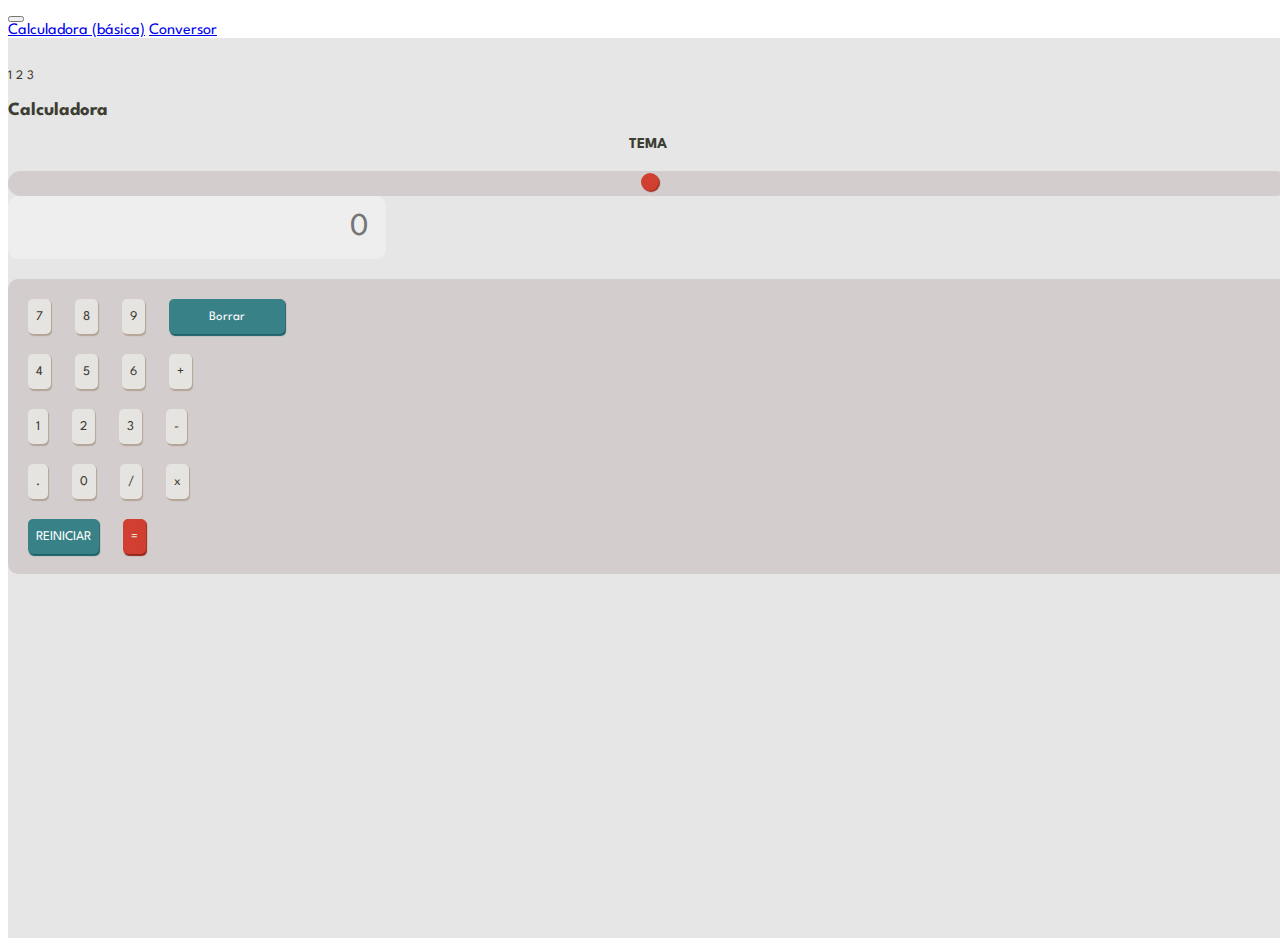
<file: index.html>
<!DOCTYPE html>
<html lang="es">

<head>
    <!-- Configuración Básica de Metas -->
    <meta charset="UTF-8">
    <meta http-equiv="X-UA-Compatible" content="IE=edge">
    <meta name="viewport" content="width=device-width, initial-scale=1.0">

    <!-- Descripción para Búsquedas de Google -->
    <meta name="description"
        content="Esta calculadora Responsiva es un proyecto y un desafío realizado por Frontend Mentor">


    <title>Calculadora</title>

    <!-- Favicon -->
    <link rel="shortcut icon" href="images/favicon-32x32.png" type="image/x-icon">

    <!-- link CSS de Bootstrap-->

    <link href="https://cdn.jsdelivr.net/npm/bootstrap@5.0.2/dist/css/bootstrap.min.css" rel="stylesheet"
        integrity="sha384-EVSTQN3/azprG1Anm3QDgpJLIm9Nao0Yz1ztcQTwFspd3yD65VohhpuuCOmLASjC" crossorigin="anonymous">

    <!-- Estilos CSS por defecto -->
    <link rel="stylesheet" href="style.css">

</head>

<body>
    <nav class="navbar navbar-expand-lg navbar-light bg-light">
        <a class="navbar-brand" href="#"></a>
        <button class="navbar-toggler" type="button" data-toggle="collapse" data-target="#navbarNavAltMarkup"
            aria-controls="navbarNavAltMarkup" aria-expanded="false" aria-label="Toggle navigation">
            <span class="navbar-toggler-icon"></span>
        </button>
        <div class="collapse navbar-collapse" id="navbarNavAltMarkup">
            <div class="navbar-nav">
                <a class="nav-item nav-link " href="index.html">Calculadora <span
                        class="sr-only">(básica)</span></a>
                <a class="nav-item nav-link active" href="conversor.html">Conversor</a>
            </div>
        </div>
    </nav>

    <div class="calc container-fluid">
        <br><br>
        <div class="row calc-content justify-content-center w-100 mx-auto">
            <div class="col-12 col-md-8 col-lg-6 col-xl-4 ">

                <!-- Parte superior de la Calculadora -->
                <div class="container calc-top">

                    <!-- 3 opciones de tema -->
                    <div class="row justify-content-end">
                        <span class="col-1">1</span>
                        <span class="col-1">2</span>
                        <span class="col-1">3</span>
                    </div>

                    <!-- Opciones de cambio de tema  -->
                    <div class="calc-top row">

                        <h3 class="col-6">Calculadora</h3>
                        <h4 class="col-3">Tema</h4>

                        <div class="col-3 toggle">
                            <div class="btn-group">
                                <input type="range" id="btnTheme" min="1" max="3" value="1"
                                    onchange="myFunction_set(this.value);">
                                
                            </div>
                        </div>

                    </div>

                    <!-- Campo para colocar resultado  -->
                    <div class="calc-top-result row">
                        <input type="text" class="col-12" id="result" placeholder="0" disabled></input>
                    </div>
                </div>

                <!-- Parte inferior de la calculadora -->
                <div class="calc-keys">

                    <!-- Todas las teclas/botones para que la calculadora funcione -->
                    <div class="container">
                        <div class="row">
                            <input class="col" type="button" value="7" onclick="input('7')">
                            <input class="col" type="button" value="8" onclick="input('8')">
                            <input class="col" type="button" value="9" onclick="input('9')">
                            <input class="col" type="button" value="Borrar" id="del" onclick="del()">
                        </div>
                        <div class="row">
                            <input class="col" type="button" value="4" onclick="input('4')">
                            <input class="col" type="button" value="5" onclick="input('5')">
                            <input class="col" type="button" value="6" onclick="input('6')">
                            <input class="col" type="button" value="+" onclick="input('+')">
                        </div>
                        <div class="row">
                            <input class="col" type="button" value="1" onclick="input('1')">
                            <input class="col" type="button" value="2" onclick="input('2')">
                            <input class="col" type="button" value="3" onclick="input('3')">
                            <input class="col" type="button" value="-" onclick="input('-')">
                        </div>
                        <div class="row">
                            <input class="col" type="button" value="." onclick="input('.')">
                            <input class="col" type="button" value="0" onclick="input('0')">
                            <input class="col" type="button" value="/" onclick="input('/')">
                            <input class="col" type="button" value="x" onclick="input('*')">
                        </div>
                        <div class="row">
                            <input class="col" type="button" value="REINICIAR" id="reset" onclick="reset()">
                            <input class="col" type="button" value="=" id="equals" onclick="calc()">
                        </div>
                    </div>

                </div>

            </div>
        </div>
        <br>
    </div>

    <!-- Link Boostrap JS  -->
    <script src="https://cdn.jsdelivr.net/npm/bootstrap@5.0.2/dist/js/bootstrap.bundle.min.js"
        integrity="sha384-MrcW6ZMFYlzcLA8Nl+NtUVF0sA7MsXsP1UyJoMp4YLEuNSfAP+JcXn/tWtIaxVXM"
        crossorigin="anonymous"></script>
    <script src="https://cdn.jsdelivr.net/npm/bootstrap@5.0.2/dist/js/bootstrap.bundle.min.js"
        integrity="sha384-MrcW6ZMFYlzcLA8Nl+NtUVF0sA7MsXsP1UyJoMp4YLEuNSfAP+JcXn/tWtIaxVXM"
        crossorigin="anonymous"></script>

    <!-- Link Script Js -->
    <script src="script.js"></script>
</body>

</html>
</file>
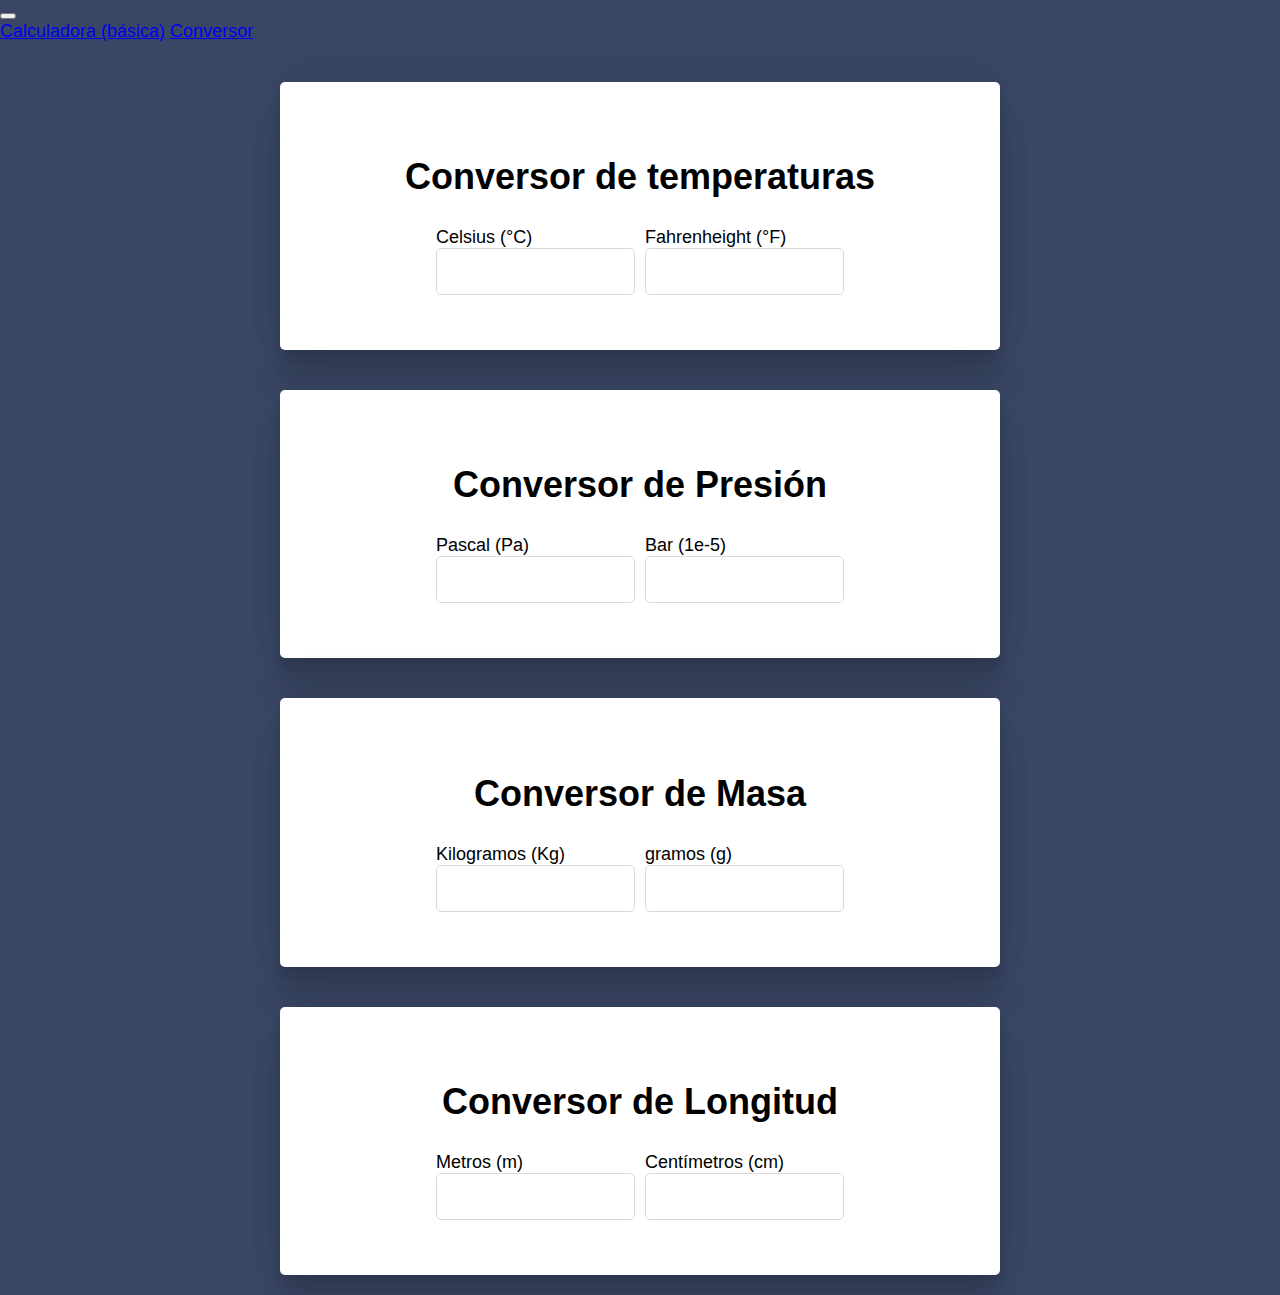
<file: conversor.html>
<!DOCTYPE html>
<html lang="es">

<head>
    <meta charset="UTF-8">
    <meta http-equiv="X-UA-Compatible" content="IE=edge">
    <meta name="viewport" content="width=device-width, initial-scale=1.0">
    <title>Conversor de Temperatura</title>
    <link rel="stylesheet" href="conversor.css">
    <link href="https://cdn.jsdelivr.net/npm/bootstrap@5.0.2/dist/css/bootstrap.min.css" rel="stylesheet"
        integrity="sha384-EVSTQN3/azprG1Anm3QDgpJLIm9Nao0Yz1ztcQTwFspd3yD65VohhpuuCOmLASjC" crossorigin="anonymous">
</head>

<body class="dark">
    <nav class="navbar navbar-expand-lg navbar-light bg-light">
        <a class="navbar-brand" href="#"></a>
        <button class="navbar-toggler" type="button" data-toggle="collapse" data-target="#navbarNavAltMarkup"
            aria-controls="navbarNavAltMarkup" aria-expanded="false" aria-label="Toggle navigation">
            <span class="navbar-toggler-icon"></span>
        </button>
        <div class="collapse navbar-collapse" id="navbarNavAltMarkup">
            <div class="navbar-nav">
                <a class="nav-item nav-link active" href="index.html">Calculadora <span class="sr-only">(básica)</span></a>
                <a class="nav-item nav-link" href="conversor.html">Conversor</a>
            </div>
        </div>
    </nav>
    <main class="main">
        <div class="document">
            <h1 class="title">Conversor de temperaturas</h1>
            <form class="form">
                <div class="field">
                    <label class="label">Celsius (°C)</label>
                    <input required type="number" id="celsius">
                </div>
                <div class="field">
                    <label class="label">Fahrenheight (°F)</label>
                    <input required type="number" id="fahrenheight">
                </div>
            </form>
        </div>

    </main>
    <main class="main">
        <div class="document">
            <h1 class="title">Conversor de Presión</h1>
            <form class="form">
                <div class="field">
                    <label class="label">Pascal (Pa)</label>
                    <input required type="number" id="pascal">
                </div>
                <div class="field">
                    <label class="label">Bar (1e-5)</label>
                    <input required type="number" id="bar">
                </div>
            </form>
        </div>

    </main>
    <main class="main">
        <div class="document">
            <h1 class="title">Conversor de Masa</h1>
            <form class="form">
                <div class="field">
                    <label class="label">Kilogramos (Kg)</label>
                    <input required type="number" id="kilogramos">
                </div>
                <div class="field">
                    <label class="label">gramos (g)</label>
                    <input required type="number" id="gramos">
                </div>
            </form>
        </div>
    </main>
    <main class="main">
        <div class="document">
            <h1 class="title">Conversor de Longitud</h1>
            <form class="form">
                <div class="field">
                    <label class="label">Metros (m)</label>
                    <input required type="number" id="metros">
                </div>
                <div class="field">
                    <label class="label">Centímetros (cm)</label>
                    <input required type="number" id="centimetros">
                </div>
            </form>
        </div>
    </main>
    <script src="./conversor.js"></script>
</body>

</html>
</file>
<file: style.css>
/* Importing Font */
@import url('https://fonts.googleapis.com/css2?family=Spartan:wght@700&display=swap');

/* Font settings */
*{
    font-family: 'Spartan', sans-serif;
}

/* Cores */
:root{
    --background          : #3a4764;
    --background-dark     : #232c43;
    --background-very-dark: #182034;


    --key-color-top       : #ffffff;
    --key-color-bottom    : #3a4764;
    --key-background      : #eae3dc;
    --key-background-dark : #dfd9d2;
    --key-shadow          : #b4a597;

    --key-blue-background : #637097;
    --key-blue-shadow     : #404e72;

    --key-red-background  : #d03f2f;
    --key-red-shadow      : #93261a;

    --transition: 1s;
}

/* Background settings */
.calc{
    background-color: var(--background);
    min-width: 100vw;
    min-height: 100vh;
    /* transition: var(--transition); */
}


/* Top of the calculator */
.calc-top h3{
    color: var(--key-color-top);
    transition: var(--transition);
}

.calc-top h4{
    color: var(--key-color-top);
    text-transform: uppercase;
    font-size: 15px;
    text-align: center;
    margin-top: 5px;
    transition: var(--transition);
}
.calc-top span{
    color: var(--key-color-top);
    font-size: 13px;
    transition: var(--transition);
}
.calc-top-result input{
    background-color: var(--background-very-dark); 
    color: var(--key-color-top);
    border: none;
    margin-bottom: 20px;
    text-align: right;
    padding: 17px;
    font-size: 32px;
    border-radius: 10px;
    transition: var(--transition);
}

/* Keys or Bottons */
.calc-keys{
    background-color: var(--background-dark);
    border-radius: 10px;
    padding: 10px;
    transition: var(--transition);
}
.calc-keys input{
    background-color: var(--key-background);
    color: var(--key-color-bottom);
    border: 2px solid var(--key-background);
    border-radius: 5px;
    box-shadow: 1px 1.5px 1px var(--key-shadow);
    margin: 10px;
    height: 35px;
    transition: var(--transition);
}
#reset, #del{
    background-color: var(--key-blue-background);
    color: #FFF;
    box-shadow: 1px 1.5px 1px var(--key-blue-shadow);
    border: 2px solid var(--key-blue-background);
    transition: var(--transition);
}
#del{
    font-size: 13px;
    padding: 0 3%;
}
#equals{
    background-color: var(--key-red-background);
    color: var(--key-background);
    box-shadow: 1px 1.5px 1px var(--key-red-shadow);
    border: 2px solid var(--key-red-background);
    transition: var(--transition);
}

/* Keys hover animations */
.calc-keys input:hover{
    border: 2px solid var(--key-background);
    color: var(--key-color-top);
    background-color: hsla(0, 0%, 100%, 0);
    transition: 0.5s;
}
#reset:hover, #del:hover{
    border: 2px solid var(--key-blue-background);
    color: var(--key-blue-background);
    background-color: hsla(0, 0%, 100%, 0);
    transition: 0.5s;
}
#equals:hover{
    border: 2px solid var(--key-red-background);
    color: var(--key-red-background);
    background-color: hsla(0, 0%, 100%, 0);
    transition: 0.5s;
}

/* Keys activated */
.calc-keys input:active{
    box-shadow: 3px 3px 3px var(--key-shadow);
    background-color: var(--key-background);
    color: var(--background);
}
#reset:active, #del:active{
    box-shadow: 3px 3px 3px var(--key-blue-shadow);
    background-color: var(--key-blue-background);
    color: var(--key-background);
}
#equals:active{
    box-shadow: 3px 3px 3px var(--key-red-shadow);
    background-color: var(--key-red-background);
    color: var(--key-background);
}

/* Toggle theme button */
/* Basics configs for styling input type range */
input[type=range] {
    -webkit-appearance: none; /* Hides the slider so that custom slider can be made */
    width: 100%; /* Specific width is required for Firefox. */
    background: transparent; /* Otherwise white in Chrome */
}
  
input[type=range]::-webkit-slider-thumb {
    -webkit-appearance: none;
}
  
input[type=range]:focus {
    outline: none; /* Removes the blue border. You should probably do some kind of focus styling for accessibility reasons though. */
}
  
input[type=range]::-ms-track {
    width: 100%;
    cursor: pointer;
  
    /* Hides the slider so custom styles can be added */
    background: transparent; 
    border-color: transparent;
    color: transparent;
}

/* Styling Thumb for diferents browsers */
/* thumb = circle on the range */

/* WebKit/Blink */
input[type=range]::-webkit-slider-thumb {
    -webkit-appearance: none;
    border: none;
    height: 18px;
    width: 18px;
    border-radius: 20px;
    background: var(--key-red-background);
    cursor: pointer;
    box-shadow: 1px 1px 1px var(--key-red-shadow);
    transition: var(--transition);
}
/* Firefox */
input[type=range]::-moz-range-thumb {
    -webkit-appearance: none;
    border: none;
    height: 18px;
    width: 18px;
    border-radius: 20px;
    background: var(--key-red-background);
    cursor: pointer;
    box-shadow: 1px 1px 1px var(--key-red-shadow);
}
  
  /* IE */
input[type=range]::-ms-thumb {
    -webkit-appearance: none;
    border: none;
    height: 18px;
    width: 18px;
    border-radius: 20px;
    background: var(--key-red-background);
    cursor: pointer;
    box-shadow: 1px 1px 1px var(--key-red-shadow);
}
/* Style for background */
.toggle{
    background-color: var(--background-dark);
    border-radius: 25px;
    height: 25px;
    padding: 0 6px !important;
    transition: var(--transition);
}
/* This make user can click and drag the button */
.toggle input{
    width: 100%;
}

/* ======================= Theme 2 ======================= */
</file>
<file: conversor.css>
.dark {
    margin: 0;
    padding: 0;
    font-size: 18px;
    font-family: "Arial", sans-serif;
    background-color: #3a4764;
  }
  
  .main {
    max-width: 720px;
    margin: 0 auto;
    
  }
  
  .title {
    text-align: center;
  }
  
  .document {
    background-color: #fff;
    padding: 50px;
    margin-top: 40px;
    margin-bottom: 20px;
    border-radius: 5px;
    box-shadow: 0 2px 2px rgba(0, 0, 0, 0.01), 0 4px 4px rgba(0, 0, 0, 0.02),
      0 8px 8px rgba(0, 0, 0, 0.03), 0 18px 18px rgba(0, 0, 0, 0.04),
      0 28px 28px rgba(0, 0, 0, 0.05), 0 38px 38px rgba(0, 0, 0, 0.06),
      0 -15px 40px rgba(0, 0, 0, 0.06);
  }
  
  input::-webkit-outer-spin-button,
  input::-webkit-inner-spin-button {
    -webkit-appearance: none;
    margin: 0;
  }
  
  .form {
    display: flex;
    justify-content: center;
    align-items: center;
    flex-wrap: wrap;
  }
  
  .label {
    display: block;
  }
  
  .field {
    padding: 5px;
  }
  
  input[type="number"] {
    padding: 15px 10px;
    margin: 0;
    border-radius: 5px;
    border: 1px solid #dadada;
  }
</file>
